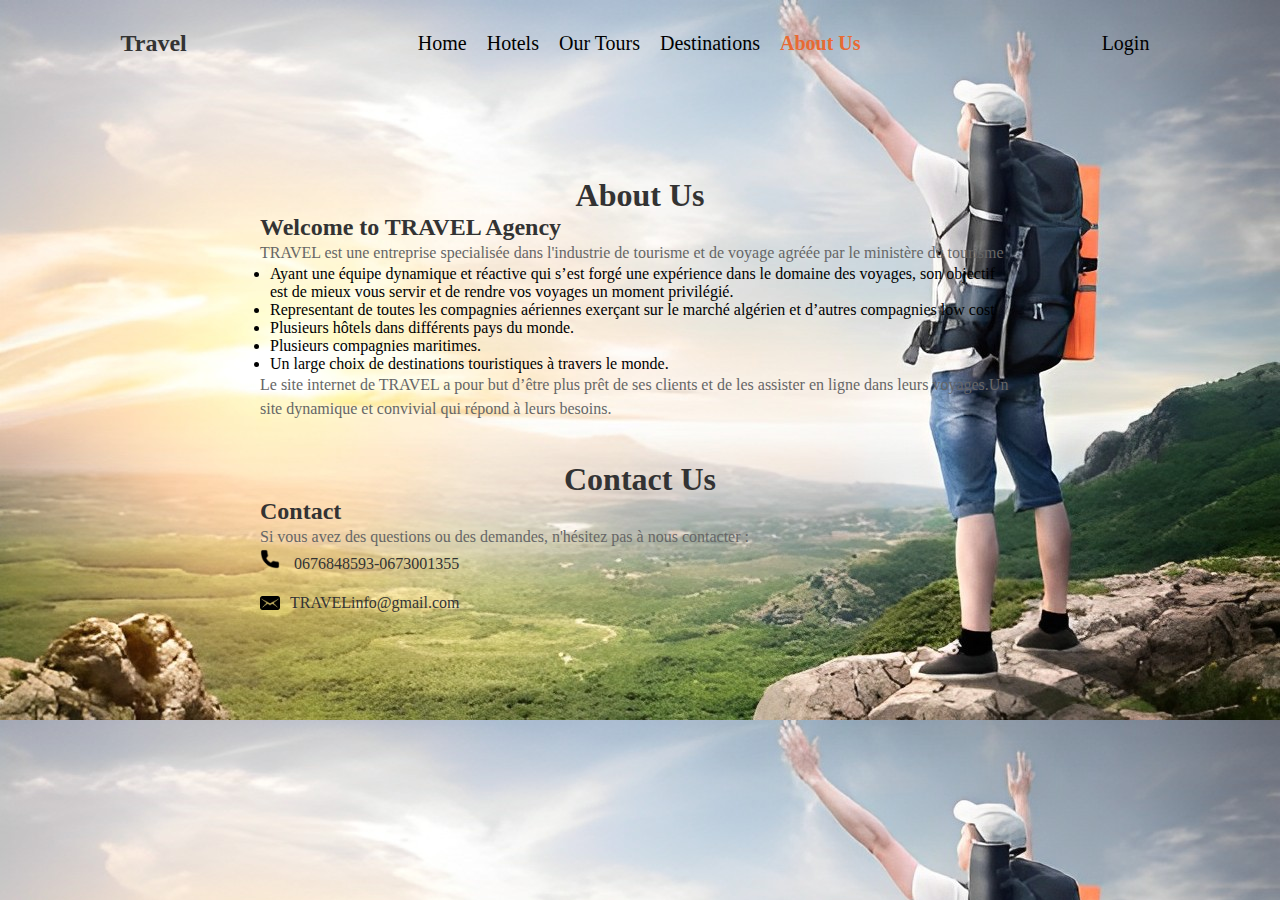
<file: MYS Dw/pages/AboutUs.html>
<!DOCTYPE html>
<html lang="en">
<head>
    <meta charset="UTF-8">
    <meta http-equiv="X-UA-Compatible" content="IE=edge">
    <meta name="viewport" content="width=device-width, initial-scale=1.0">
    <link rel="stylesheet" href="../Style/menu_footer.css">
    <link rel="stylesheet" href="../Style/AboutUs.css">
    <title>Travel Agency</title>
</head>
<body>
  
    <header>
        <h2 class="logo">Travel</h2>
        <div class="menu">
            <ul>
                <li><a href='../index.html'>Home</a></li>
                <li><a href='./Hotels.html'>Hotels</a></li>
                <li><a href='./OurTours.html'>Our Tours</a></li>
                <li><a href='./Destinations.html'>Destinations</a></li>
                <li><a href='./AboutUs.html' id="In_Page">About Us</a></li> 
            </ul>
        </div>
        <div class="menu2">
            <ul>
                <li><a href="./Login.html" Class="button1">Login</a></li>
            </ul>
        </div>
    </header>

    <div class="container">
      <br><br> <br><br><br>
      <h1>About Us</h1>
      <div class="section">
        <h2>Welcome to TRAVEL Agency</h2>
        <p> TRAVEL est une entreprise specialisée dans l'industrie de tourisme et de voyage agréée par le ministère du tourisme</p>
   <ul><li>Ayant une équipe dynamique et réactive qui s’est forgé une expérience dans le domaine des voyages, son objectif est de mieux vous servir et de rendre vos voyages un moment privilégié.</li></ul>  
      <ul><li>Representant de toutes les compagnies aériennes exerçant sur le marché algérien et d’autres compagnies low cost</li></ul>
  <ul><li> Plusieurs hôtels dans différents pays du monde.</li></ul>
  <ul><li>Plusieurs compagnies  maritimes.</li></ul>
  <ul><li>Un large choix de destinations touristiques à travers le monde.</li></ul>
  <p>Le site internet de TRAVEL a pour but d’être plus prêt de ses clients et de les assister en ligne dans leurs voyages.Un site dynamique et convivial qui répond à leurs  besoins.</p>
  
  
  
  </div>
      
      <h1>Contact Us</h1>
      <div class="section">
        <h2>Contact</h2>
        <p>Si vous avez des questions ou des demandes, n'hésitez pas à nous contacter :</p>
        <div class="phone-icon">
          <img class="contact-icon" src="../Assets/icons8-telephone-48.png" style="width: 20px;" alt="Phone Icon">
          <a class="contact-link" href="tel:1234567890">0676848593-0673001355</a>
        </div>
        <div class="contact-info">
          <img class="contact-icon" src="../Assets/icons8-envelope-26.png" style="width: 20px;"alt="Email Icon">
          <a class="contact-link" href="mailto:info@example.com">TRAVELinfo@gmail.com</a>
        </div>
      
      </div>
    </div>
  </body>
  </html>
</file>
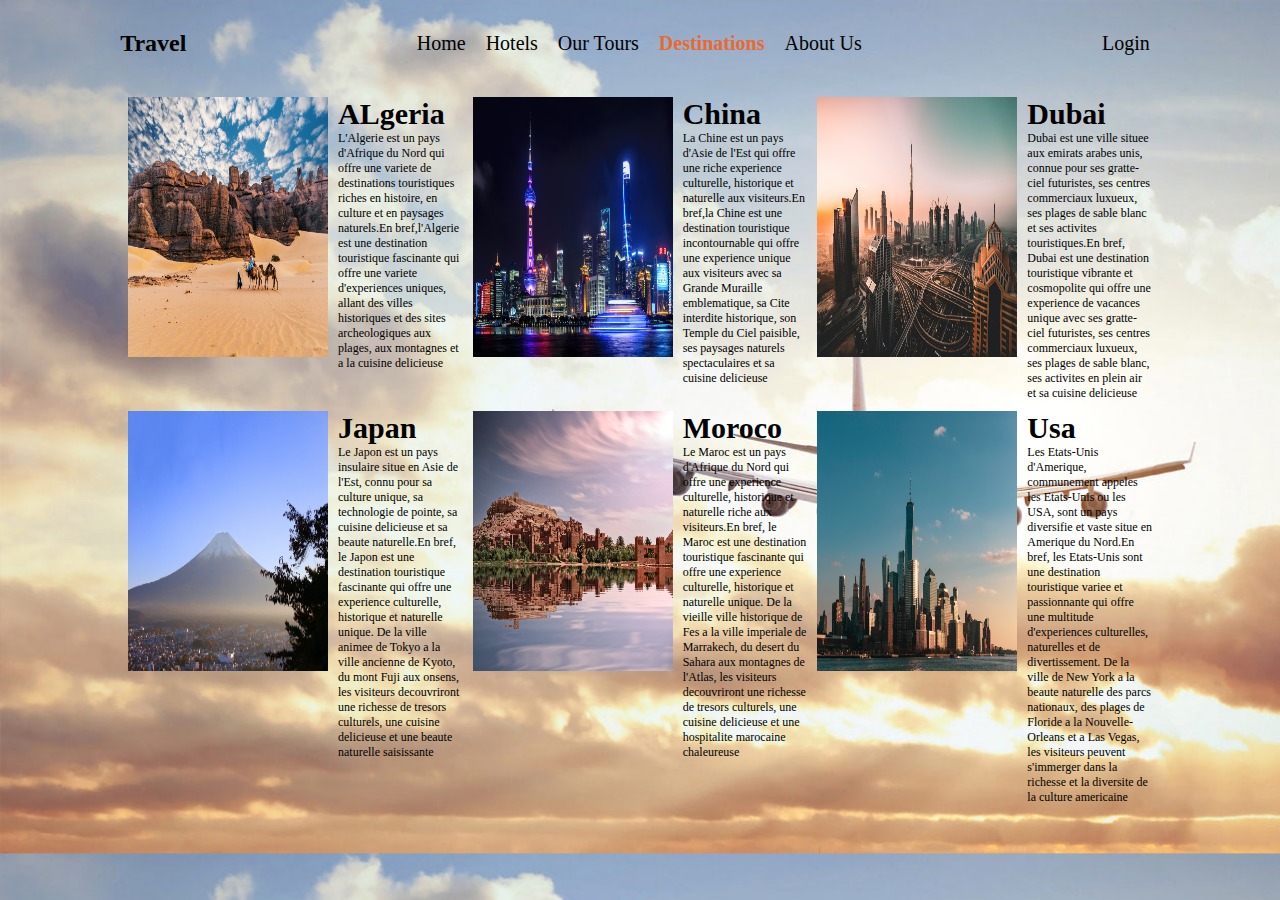
<file: MYS Dw/pages/Destinations.html>
<!DOCTYPE html>
<html lang="en">
<head>
    <meta charset="UTF-8">
    <meta http-equiv="X-UA-Compatible" content="IE=edge">
    <meta name="viewport" content="width=device-width, initial-scale=1.0">
    <link rel="stylesheet" href="../Style/menu_footer.css">
    <link rel="stylesheet" href="../Style/Destinations.css">
    <title>Trvel Agency</title>
</head>
<body>
    <header>
        <h2 class="logo">Travel</h2>
        <div class="menu">
            <ul>
                <li><a href='../index.html'>Home</a></li>
                <li><a href='./Hotels.html'>Hotels</a></li>
                <li><a href='./OurTours.html'>Our Tours</a></li>
                <li><a href='./Destinations.html' id="In_Page">Destinations</a></li>
                <li><a href='./AboutUs.html'>About Us</a></li> 
            </ul>
        </div>
        <div class="menu2">
            <ul>
                <li><a href="./Login.html" Class="button1">Login</a></li>
            </ul>
        </div>
    </header>
    <section class="Destinations">
        <div class="card">
            <img src="../Assets/Destination/algeria.jpg" alt="img">
            <nav>
                <h1>ALgeria</h1>
                <p>L'Algerie est un pays d'Afrique du Nord qui offre une variete de destinations touristiques riches en histoire, en culture et en paysages naturels.En bref,l'Algerie est une destination touristique fascinante qui offre une variete d'experiences uniques, allant des villes historiques et des sites archeologiques aux plages, aux montagnes et a la cuisine delicieuse</p>
            </nav>
        </div>
        <div class="card">
            <img src="../Assets/Destination/china.jpg" alt="img">
            <nav>
                <h1>China</h1>
                <p>La Chine est un pays d'Asie de l'Est qui offre une riche experience culturelle, historique et naturelle aux visiteurs.En bref,la Chine est une destination touristique incontournable qui offre une experience unique aux visiteurs avec sa Grande Muraille emblematique, sa Cite interdite historique, son Temple du Ciel paisible, ses paysages naturels spectaculaires et sa cuisine delicieuse</p>
            </nav>
        </div>
        <div class="card">
            <img src="../Assets/Destination/dubai.jpg" alt="img">
            <nav>
                <h1>Dubai</h1>
                <p>Dubai est une ville situee aux emirats arabes unis, connue pour ses gratte-ciel futuristes, ses centres commerciaux luxueux, ses plages de sable blanc et ses activites touristiques.En bref, Dubai est une destination touristique vibrante et cosmopolite qui offre une experience de vacances unique avec ses gratte-ciel futuristes, ses centres commerciaux luxueux, ses plages de sable blanc, ses activites en plein air et sa cuisine delicieuse</p>
            </nav>
        </div>
        <div class="card">
            <img src="../Assets/Destination/japan.jpg" alt="img">
            <nav>
                <h1>Japan</h1>
                <p>Le Japon est un pays insulaire situe en Asie de l'Est, connu pour sa culture unique, sa technologie de pointe, sa cuisine delicieuse et sa beaute naturelle.En bref, le Japon est une destination touristique fascinante qui offre une experience culturelle, historique et naturelle unique. De la ville animee de Tokyo a la ville ancienne de Kyoto, du mont Fuji aux onsens, les visiteurs decouvriront une richesse de tresors culturels, une cuisine delicieuse et une beaute naturelle saisissante</p>
            </nav>
        </div>
        <div class="card">
            <img src="../Assets/Destination/moroco.jpg" alt="img">
            <nav>
                <h1>Moroco</h1>
                <p>Le Maroc est un pays d'Afrique du Nord qui offre une experience culturelle, historique et naturelle riche aux visiteurs.En bref, le Maroc est une destination touristique fascinante qui offre une experience culturelle, historique et naturelle unique. De la vieille ville historique de Fes a la ville imperiale de Marrakech, du desert du Sahara aux montagnes de l'Atlas, les visiteurs decouvriront une richesse de tresors culturels, une cuisine delicieuse et une hospitalite marocaine chaleureuse</p>
            </nav>
        </div>
        <div class="card">
            <img src="../Assets/Destination/usa.jpg" alt="img">
            <nav>
                <h1>Usa</h1>
                <p>Les Etats-Unis d'Amerique, communement appeles les Etats-Unis ou les USA, sont un pays diversifie et vaste situe en Amerique du Nord.En bref, les Etats-Unis sont une destination touristique variee et passionnante qui offre une multitude d'experiences culturelles, naturelles et de divertissement. De la ville de New York a la beaute naturelle des parcs nationaux, des plages de Floride a la Nouvelle-Orleans et a Las Vegas, les visiteurs peuvent s'immerger dans la richesse et la diversite de la culture americaine</p>
            </nav>
        </div>
    </section>
</body>
</html>
</file>
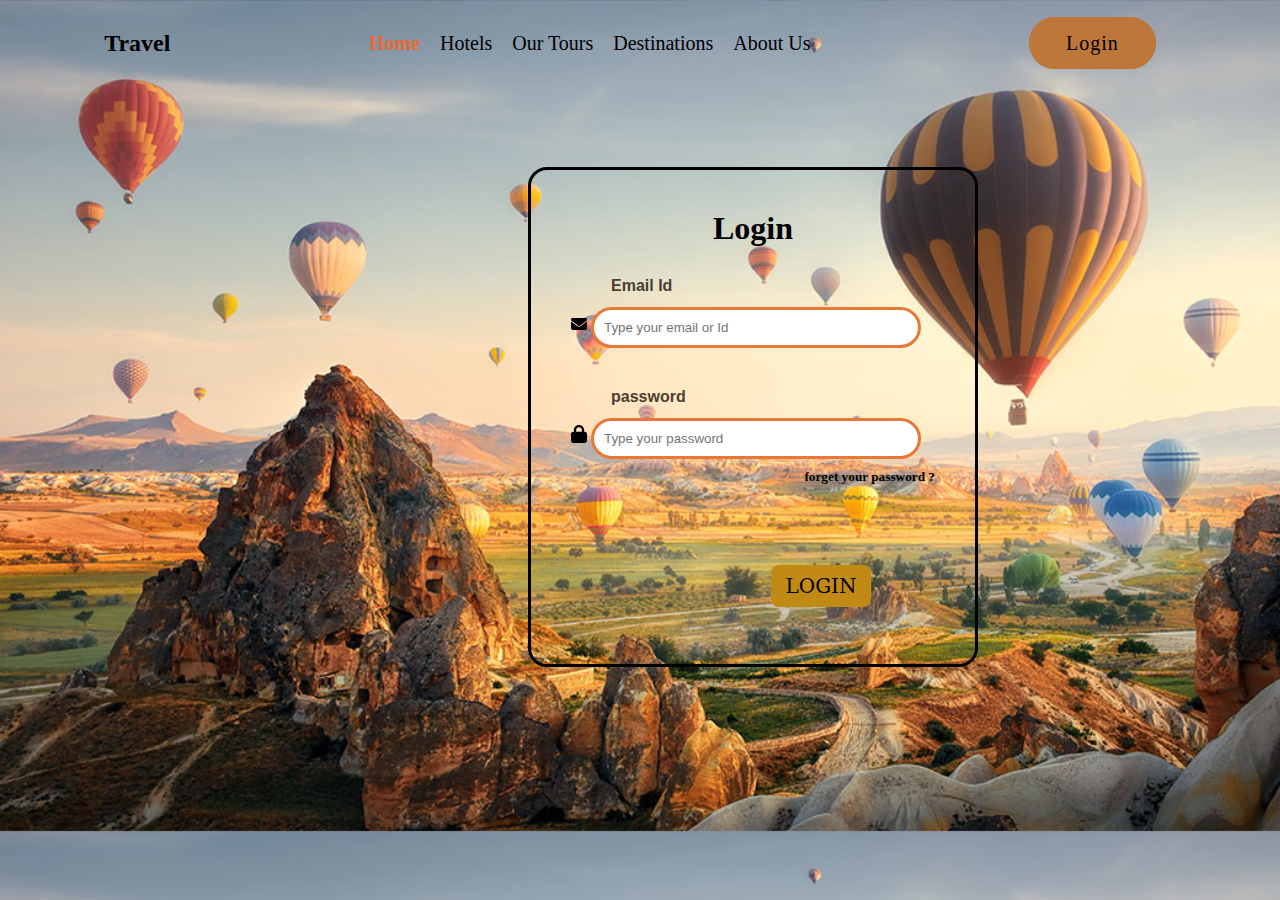
<file: MYS Dw/pages/Login.html>
<!DOCTYPE html>
<html lang="en">
<head>
    <meta charset="UTF-8">
    <meta http-equiv="X-UA-Compatible" content="IE=edge">
    <meta name="viewport" content="width=device-width, initial-scale=1.0">
    <link rel="stylesheet" href="../Style/menu_footer.css">
    <link rel="stylesheet" href="../Style/Login.css">
    <title>Travel Agency</title>
</head>
<body>
    <header>
        <h2 class="logo">Travel</h2>
        <div class="menu">
            <ul>
                <li><a href='../index.html' id="In_Page">Home</a></li>
                <li><a href='./Hotels.html'>Hotels</a></li>
                <li><a href='./OurTours.html'>Our Tours</a></li>
                <li><a href='./Destinations.html'>Destinations</a></li>
                <li><a href='./AboutUs.html'>About Us</a></li> 
            </ul>
        </div>
        <div class="menu2">
            <ul>
                <li><a href="./Login.html" Class="button1">Login</a></li>
            </ul>
        </div>
    </header>

    <section class="Login">
      <form>
        <h1>Login</h1>
        <div>
          <h4 id="text">Email Id</h4>
        <img class="iconne" src="../Assets/envelope-solid.svg">
          <input id="Email-id" type="text" placeholder="Type your email or Id" required>
        </div>
        <div>
          <h4 id="text">password</h4>
          <img class="iconne" src="../Assets/lock-solid.svg">
          <input id="password" type="password" placeholder="Type your password" required>
        </div>
        <h5>forget your password ?</h5>
        <input id="button" type="submit" value="LOGIN">
      </form>
    </section>
</body>
</html>
</file>
<file: MYS Dw/Style/menu_footer.css>
* {
    margin: 0;
    padding: 0;
    box-sizing: border-box;
}

body {
    background-color: #F2E3DB;
}

header {
    margin-top: 20px;
    display: flex;
    justify-content: space-around;
    align-items: center;

    padding: 10px;
}

header > div > ul {
    list-style: none;
    display: flex;
    justify-content: space-around;
    align-items: center;
}

ul > li {
    margin: 0px 10px;
}

ul > li > a {
    color: black;
    text-decoration: none;
    font-weight: 400;
    font-size: 20px;
    cursor: pointer;
}

ul > li:hover > a {
    color: #E86A33;
}

#In_Page {
    color:#E86A33;
    font-weight: bold;
}



/* Footer */
footer {
    background-color: #263A29;
    color: white;
    
    padding: 20px 5%;
}

.footer-container {
    display: flex;
    justify-content: space-between;
    align-items: center;
}

.footer-bottom {
    text-align: center;
}
</file>
<file: MYS Dw/Style/AboutUs.css>
body{
    background-image: url(../aboutusBACK.jpg);
    background-size: cover;
}
.container {
    max-width: 800px;
    margin: 0 auto;
    padding: 20px;
  }
  
  h1 {
    text-align: center;
    color: #333;
  }
  
  h2 {
    color: #333;
  }
  
  p {
    line-height: 1.5;
    color: #666;
  }
  
  .section {
    margin-bottom: 40px;
  }
  
  .section:last-child {
    margin-bottom: 0;
  }
  
  .contact-info {
    display: flex;
    align-items: center;
    margin-top: 20px;
  }
  
  .contact-icon {
    margin-right: 10px;
  }
  
  .contact-link {
    color: #333;
    text-decoration: none;
  }
</file>
<file: MYS Dw/Style/Destinations.css>
body{
    background-image: url(../Destina.jpg);
    background-size: cover;
}
.Destinations {
    display: grid;
    grid-template-columns: repeat(3, 1fr);
    gap: 10px;
    margin: 30px 10%;
    height: calc(100vh - 307px);

}

h1 {
    text-align: center;
    font-size: 48px;
}

.card > img {
    height: 260px;
    width: 200px;
}



.card {
    display: flex;
}

.card > nav > h1 {
    text-align: left;
    font-size: 30px;
}

.card > nav > p {
    font-size: 12px;
}

.card > nav {
    margin-left: 10px;
}
</file>
<file: MYS Dw/Style/Login.css>
.Login {
    margin: 50px 10%;
    height: calc(100vh - 286px);
}

body{
    background-image: url(../Assets/t1.jpg);
    background-size: cover;
    
}

form {
    background-color: transparent;
    background-position-x: center;
    border: 3px solid black;
    border-radius: 19px;
    padding: 40px;
    height: 500px;
    width: 450px;
    margin-top: 100px;
    box-shadow: #E3B654;
    margin-left: 400px;
    cursor: pointer;
 }

 form:hover{
    color: #C18A14;
    box-shadow: 0 5px 50px white  inset,0 5px 50px 0  #000,
    0 5px 50px 0  #E87837 inset,0 5px 50px 0  #000;
 }
 h1{
    text-align: center;
    font-weight: 700px;
    font-family: Verdana;
 }
 input[type=text], input[type=password] {
    padding: 10px;
    border-radius: 90px;
    border: 3px solid #E87837;
    width: 330px;
    margin-bottom: 10px;
    margin-top: 60px;
    box-sizing: border-box;
    cursor: pointer;
 }
 #button{
    background-color: #C18A14 ;
    color: #000;
    padding: 9px;
    border: none;
    border-radius: 8px;
    width: 100px;
    cursor: pointer;
    font-size: 20px;
    text-align: center;
    font-family: "Serif";
    margin: 200px 200px 150px;
    margin-top: 80px;
 
 }
 .iconne{
    width: 16px;
    display: inline;
 }
 h3{
    text-align: center;
    margin-bottom: 20px;
    margin-right: 80px;
 }
 h4{
    font-family: 'Gill Sans', 'Gill Sans MT', Calibri, 'Trebuchet MS', sans-serif;
    color: #4D3C32;
    text-align: center;
    margin: 30px 60px 0 40px;  
    position: absolute;
 }
 h5{ 
    text-align: right;
 }
 .button1{
	margin: 0px 10px;
	border: 2px solid #BE773B;
	padding: 13px 35px;
	letter-spacing: 1px;
	color: #000;
	border-radius: 30px;
	background-color: #BE773B;
	text-decoration: none;
}
.button1:hover{
	border: 2px solid #BE773B;
	color: #BE773B;
	background-color: white;
	transition: 0.5s;
	cursor: pointer;
}
</file>
